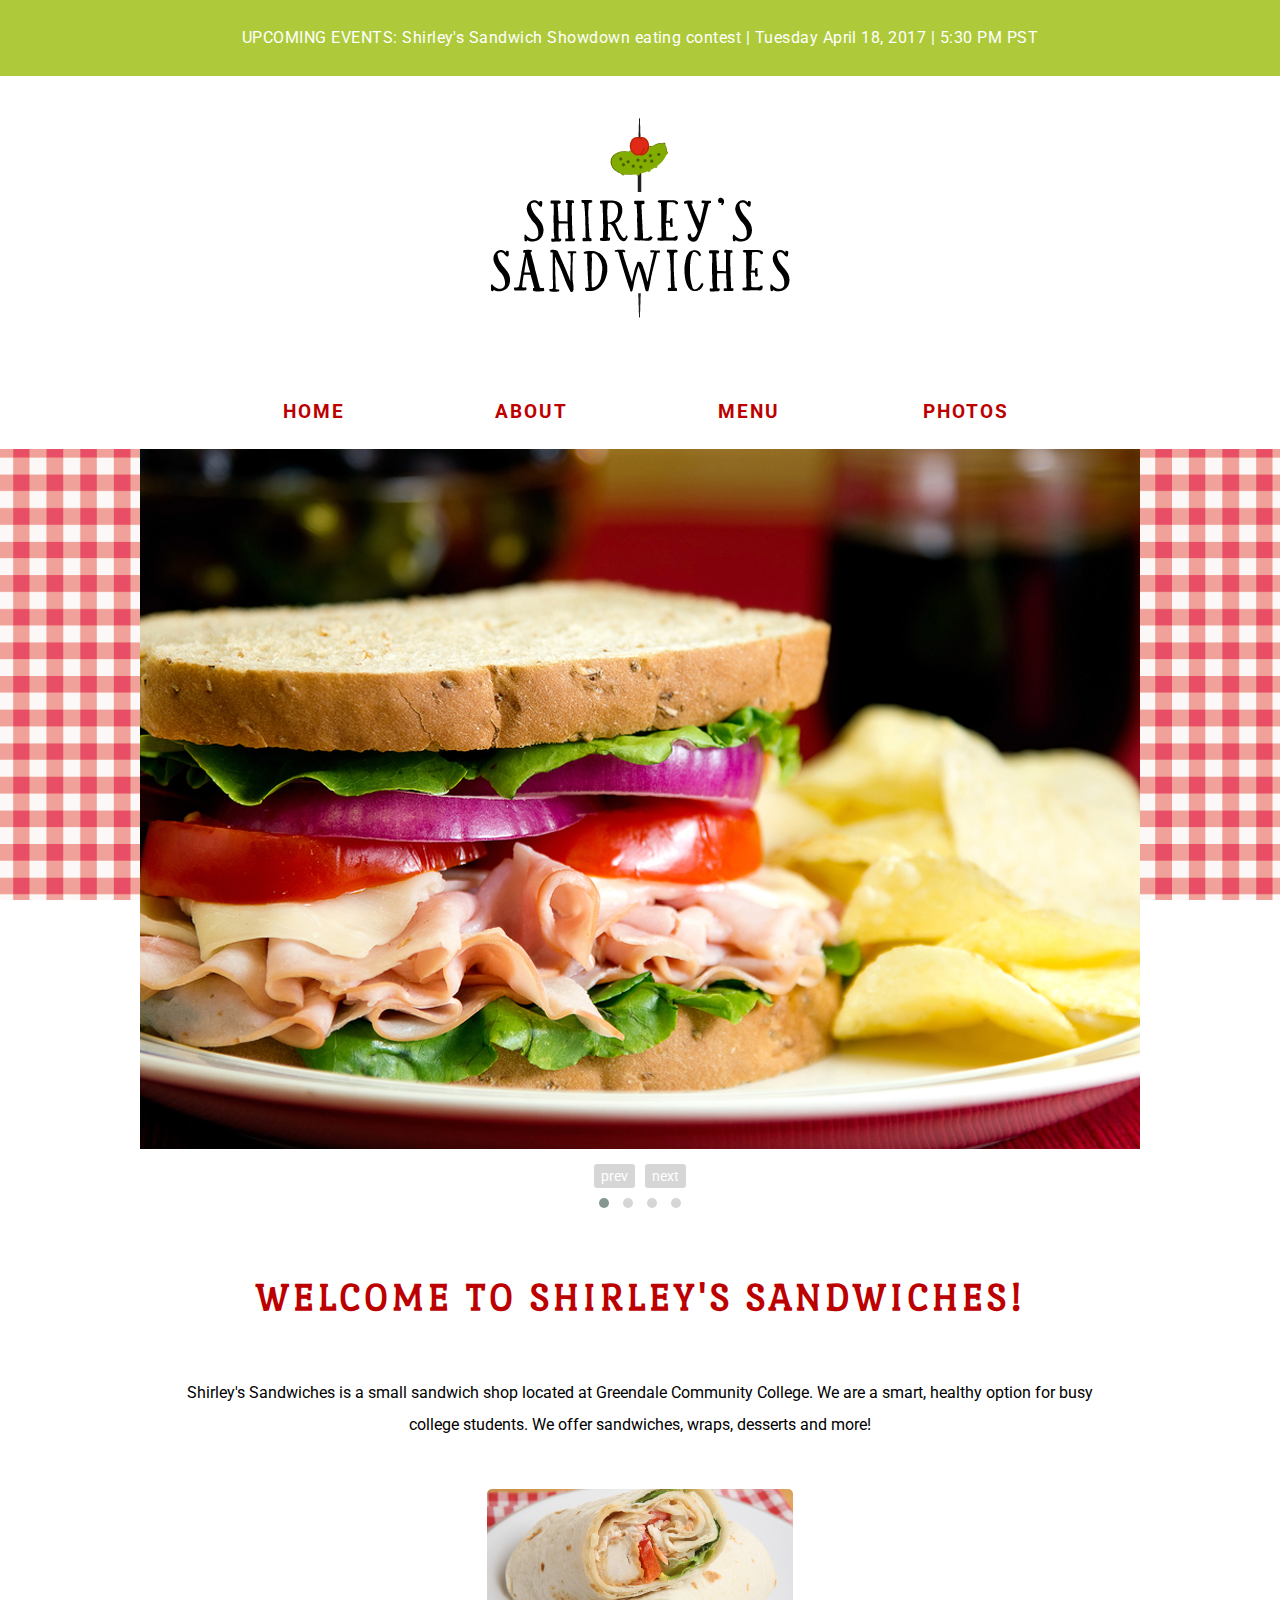
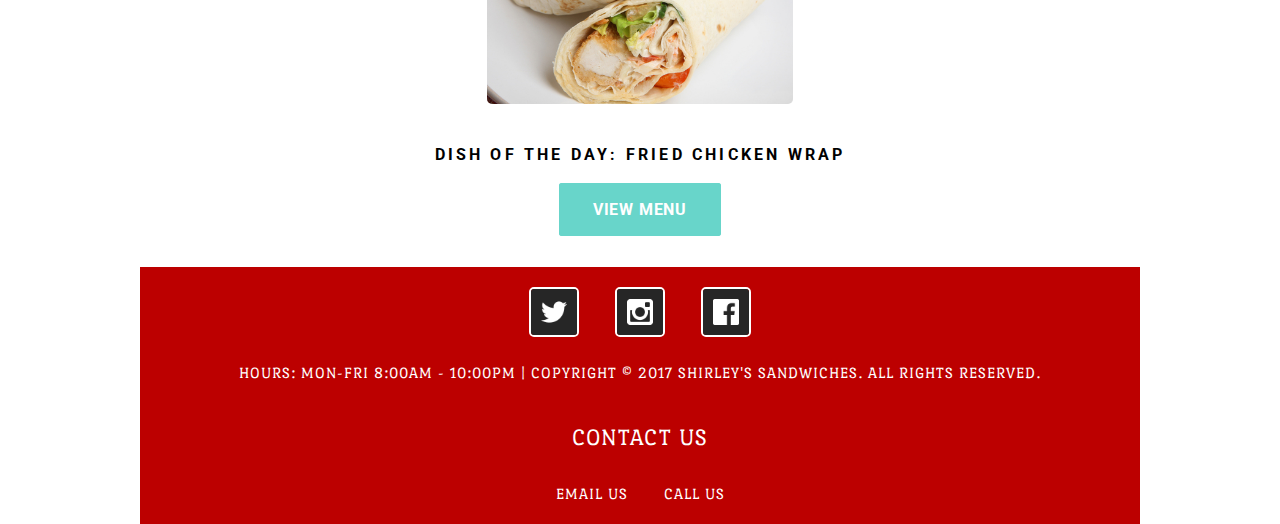
<file: index.html>
<!doctype html>
<html lang="en">
<head>
	<meta charset="utf-8">
	<title>Shirley's Sandwiches</title>
	<meta name="Shirley's Sandwiches" content="">
	<meta name="viewport" content="width=device-width, initial-scale=1">
	<link rel="stylesheet" href="css/vendor/normalize.min.css">
	<link rel="stylesheet" href="css/owl.carousel.min.css" />
	<link rel="stylesheet" href="css/owl.theme.default.min.css" />
	<link rel="stylesheet" href="css/main.css">
	<link href="https://fonts.googleapis.com/css?family=Port+Lligat+Slab|Roboto" rel="stylesheet">
	<link rel="icon" href="img/favicon.png" type="image/png" />
</head>
<body>

	<!-- Upcoming Events Announcement Bar -->

	<div id="events">
		<p>UPCOMING EVENTS: Shirley's Sandwich Showdown eating contest | Tuesday April 18, 2017 | 5:30 PM PST</p>
	</div>
	<header>
		<div id="logo">

			<!-- Logo -->

			<h1 class="visuallyhidden">Shirely's Sandwiches</h1>
			<a href="index.html"><img src="img/logo.png" alt="logo" title="Shirley's Sandwiches" /></a>
		</div>

		<!-- Navigation -->

		<nav id="nav">
			<h2 class="visuallyhidden">Navigation</h2>
			<ul>
				<li><a href="index.html">HOME</a></li>
				<li><a href="about.html">ABOUT</a></li>
				<li><a href="menu.html">MENU</a></li>
				<li><a href="photos.html">PHOTOS</a></li>
			</ul>
		</nav>
	</header>

	<!-- Main Content -->

	<div class="container">
		<main id="content">
			<h2 class="visuallyhidden">Content</h2>
			<div class="owl-carousel owl-theme">
				<div>
					<img src="img/banner.jpg" alt="banner" title="Shirley's Sandwiches" class="item" />
				</div>
				<div>
					<img src="img/banner2.jpg" alt="banner" title="Shirley's Sandwiches" class="item" />
				</div>
				<div>
					<img src="img/shirleyssandwiches.jpg" alt="banner" title="Shirley's Sandwiches" class="item" />
				</div>
				<div>
					<img src="img/shirleys.jpg" alt="banner" title="Shirley's Sandwiches" class="item" />
				</div>
			</div>
			<article>
				<h3 class="visuallyhidden">Article</h3>
				<h1>WELCOME TO SHIRLEY'S SANDWICHES!</h1>
				<p>Shirley's Sandwiches is a small sandwich shop located at Greendale Community College. We are a smart, healthy option for busy college students. We offer sandwiches, wraps, desserts and more!</p>
				<figure>
					<h3 class="visuallyhidden">Figure Image</h3>
					<img src="img/wrap.jpg" alt="Dish of the Day" title="Dish of the Day" />
					<figcaption>DISH OF THE DAY: FRIED CHICKEN WRAP</figcaption>
				</figure>
			</article>
			<div id="button">
			<a class="button" href="menu.html">VIEW MENU</a>
			</div>
		</main>

		<!-- Footer -->

		<footer id="footer">
			<h2 class="visuallyhidden">Footer</h2>
			<a href="https://twitter.com" target="_blank"><img src="img/twitter.png" alt="Twitter" title="Twitter"/></a>
			<a href="https://www.instagram.com" target="_blank"><img src="img/instagram.png" alt="Instagram" title="Instagram" /></a>
			<a href="https://www.facebook.com" target="_blank"><img src="img/facebook.png" alt="Facebook" title="Facebook" /></a>
			<p>HOURS: MON-FRI 8:00AM - 10:00PM  |  Copyright &copy; 2017 Shirley's Sandwiches. All rights reserved.</p>
			<p id="contact">CONTACT US</p>
			<a href="mailto:hello@shirleyssandwiches.com" target="_blank">EMAIL US</a>
			<a href="tel:+1-800-123-4567">CALL US</a>
	</footer>
	</div>

	<script src="js/jquery-2.1.4.min.js"></script>
	<script src="js/jquery.backstretch.js"></script>
	<script src="js/owl.carousel.min.js"></script>
	<script src="js/main.js"></script>
</body>
</html>
</file>
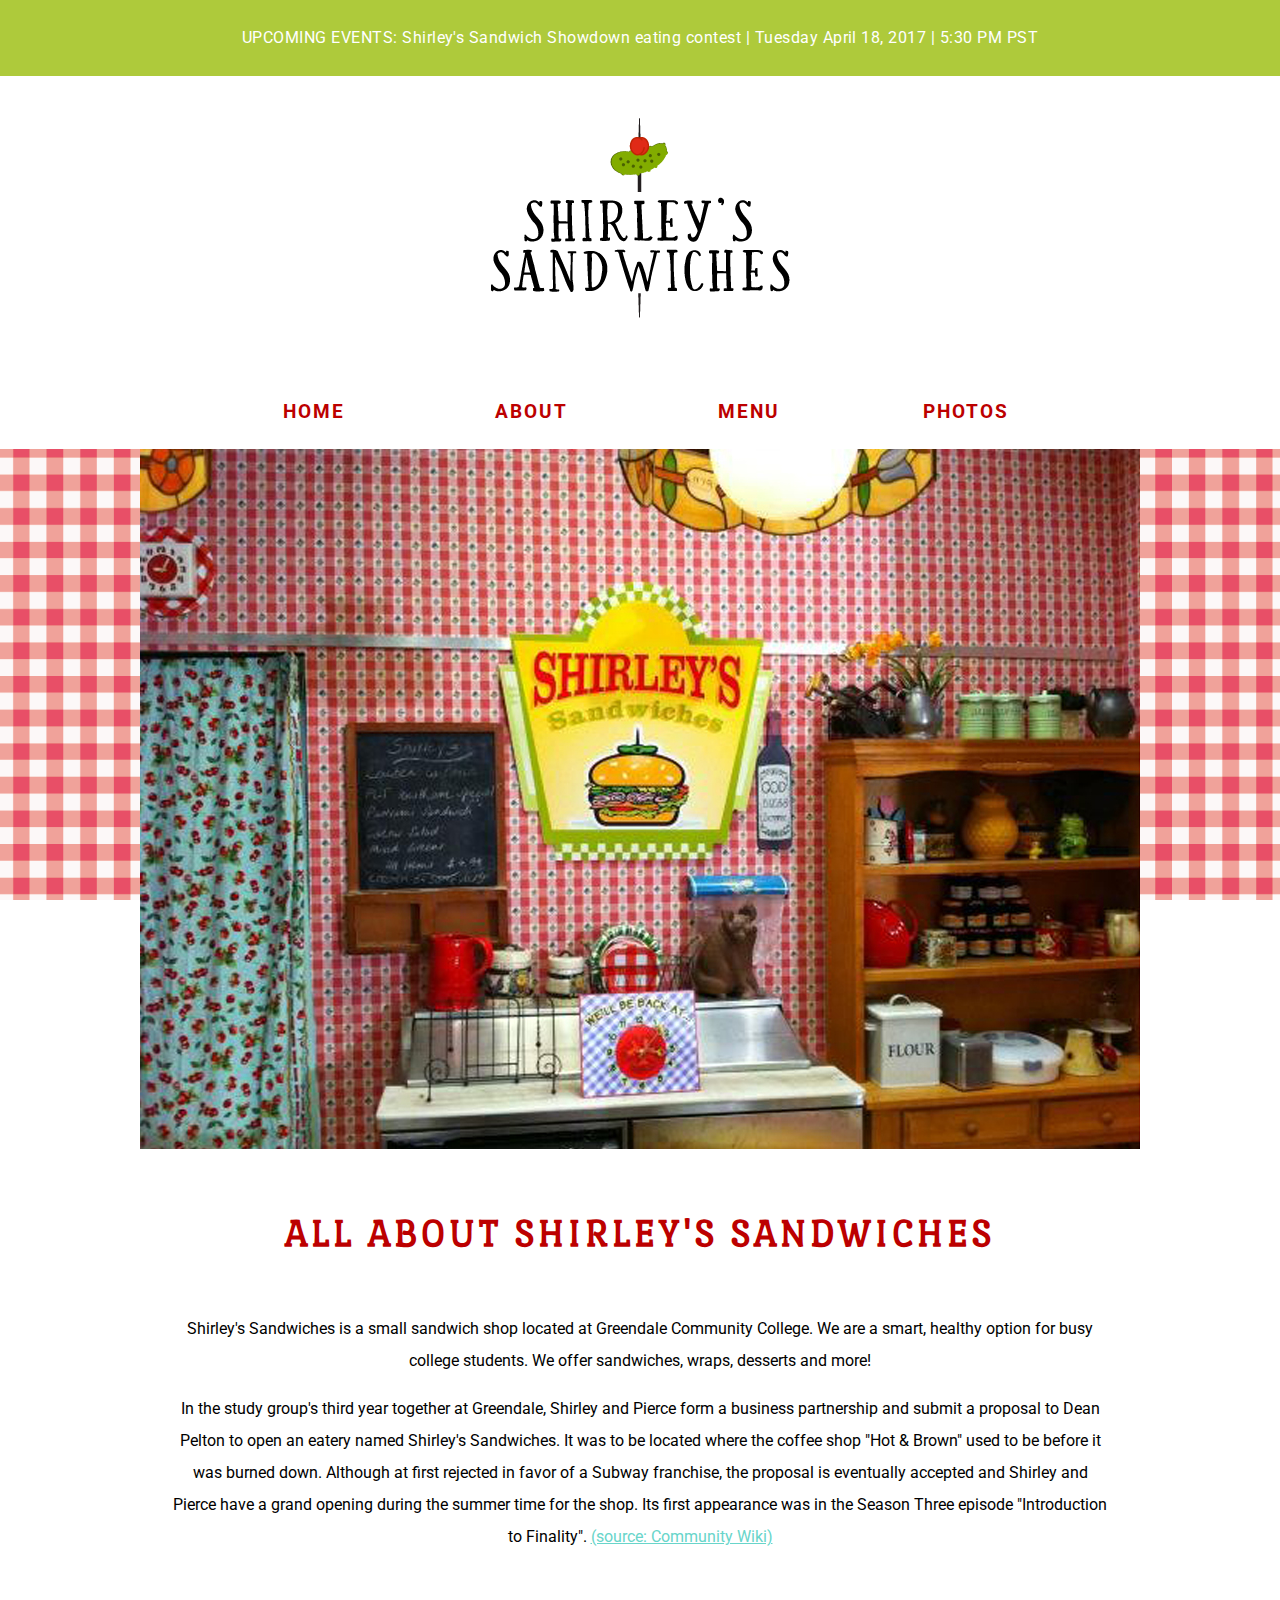
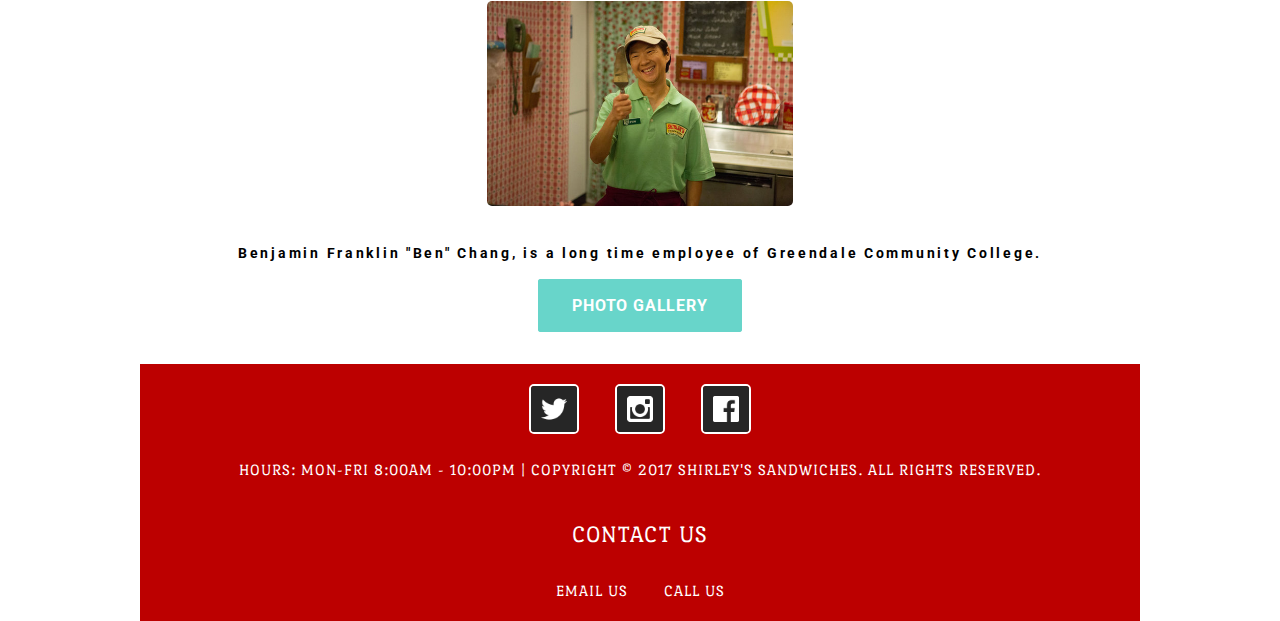
<file: about.html>
<!doctype html>
<html lang="en">
<head>
	<meta charset="utf-8">
	<title>Shirley's Sandwiches</title>
	<meta name="Shirley's Sandwiches" content="">
	<meta name="viewport" content="width=device-width, initial-scale=1">
	<link rel="stylesheet" href="css/vendor/normalize.min.css">
	<link rel="stylesheet" href="css/owl.carousel.min.css" />
	<link rel="stylesheet" href="css/main.css">
	<link href="https://fonts.googleapis.com/css?family=Port+Lligat+Slab|Roboto" rel="stylesheet">
	<link rel="icon" href="img/favicon.png" type="image/png" />
</head>
<body>

	<!-- Upcoming Events Announcement Bar -->

  <div id="events">
		<h2 class="visuallyhidden">Events Banner</h2>
		<p>UPCOMING EVENTS: Shirley's Sandwich Showdown eating contest | Tuesday April 18, 2017 | 5:30 PM PST</p>
	</div>
	<header>

		<!-- Logo -->

		<div id="logo">
			<h1 class="visuallyhidden">Shirely's Sandwiches</h1>
			<a href="index.html"><img src="img/logo.png" alt="logo" title="Shirley's Sandwiches" /></a>
		</div>

		<!-- Navigation -->

		<nav id="nav">
			<h2 class="visuallyhidden">Navigation</h2>
			<ul>
				<li><a href="index.html">HOME</a></li>
				<li><a href="about.html">ABOUT</a></li>
				<li><a href="menu.html">MENU</a></li>
				<li><a href="photos.html">PHOTOS</a></li>
			</ul>
		</nav>
	</header>

	<!-- Main Content -->

	<div class="container">
		<main id="content">
			<h2 class="visuallyhidden">Content</h2>
			<div id="banner">
				<img src="img/shirleyssandwiches.jpg" alt="banner" title="Shirley's Sandwiches" />
			</div>
			<article>
				<h3 class="visuallyhidden">Article</h3>
				<h1>ALL ABOUT SHIRLEY'S SANDWICHES</h1>
				<p>Shirley's Sandwiches is a small sandwich shop located at Greendale Community College. We are a smart, healthy option for busy college students. We offer sandwiches, wraps, desserts and more!</p>
				<p>In the study group's third year together at Greendale, Shirley and Pierce form a business partnership and submit a proposal to Dean Pelton to open an eatery named Shirley's Sandwiches. It was to be located where the coffee shop "Hot &amp; Brown" used to be before it was burned down. Although at first rejected in favor of a Subway franchise, the proposal is eventually accepted and Shirley and Pierce have a grand opening during the summer time for the shop. Its first appearance was in the Season Three episode "Introduction to Finality". <a href="http://community-sitcom.wikia.com/wiki/Shirley%27s_Sandwiches" target="_blank">(source: Community Wiki)</a></p>
				<figure id="chang">
					<h3 class="visuallyhidden">Figure Image</h3>
					<img src="img/chang.jpg" alt="Shirley's Sandwiches" title="Shirley's Sandwiches" />
					<figcaption class="caption">Benjamin Franklin "Ben" Chang, is a long time employee of Greendale Community College.</figcaption>
				</figure>
			</article>
			<div id="button">
			<a class="button" href="photos.html">PHOTO GALLERY</a>
			</div>
		</main>

		<!-- Footer -->

		<footer id="footer">
			<h2 class="visuallyhidden">Footer</h2>
			<a href="https://twitter.com" target="_blank"><img src="img/twitter.png" alt="Twitter" title="Twitter"/></a>
			<a href="https://www.instagram.com" target="_blank"><img src="img/instagram.png" alt="Instagram" title="Instagram" /></a>
			<a href="https://www.facebook.com" target="_blank"><img src="img/facebook.png" alt="Facebook" title="Facebook" /></a>
			<p>HOURS: MON-FRI 8:00AM - 10:00PM  |  Copyright &copy; 2017 Shirley's Sandwiches. All rights reserved.</p>
			<p id="contact">CONTACT US</p>
			<a href="mailto:hello@shirleyssandwiches.com" target="_blank">EMAIL US</a>
			<a href="tel:+1-800-123-4567">CALL US</a>
	</footer>
	</div>

	<script src="js/jquery-2.1.4.min.js"></script>
	<script src="js/jquery.backstretch.js"></script>
	<script src="js/owl.carousel.min.js"></script>
	<script src="js/main.js"></script>
</body>
</html>
</file>
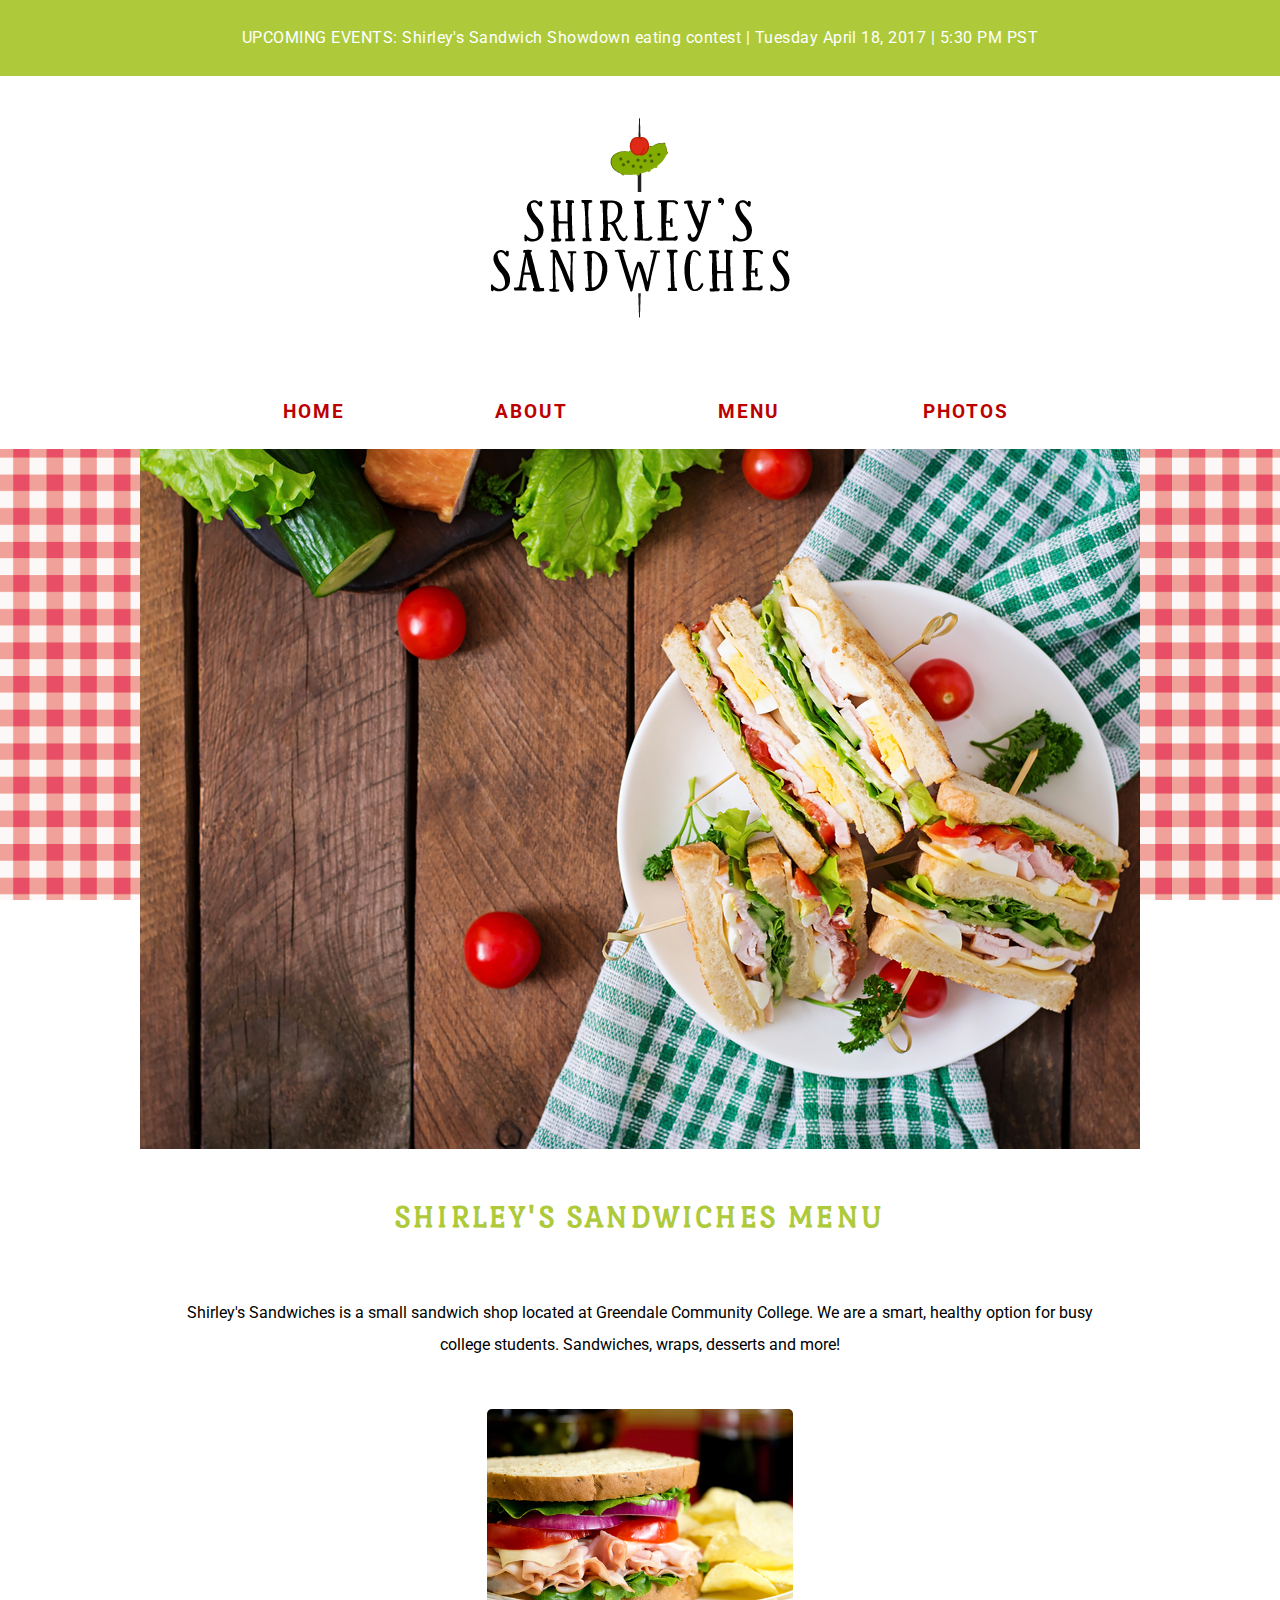
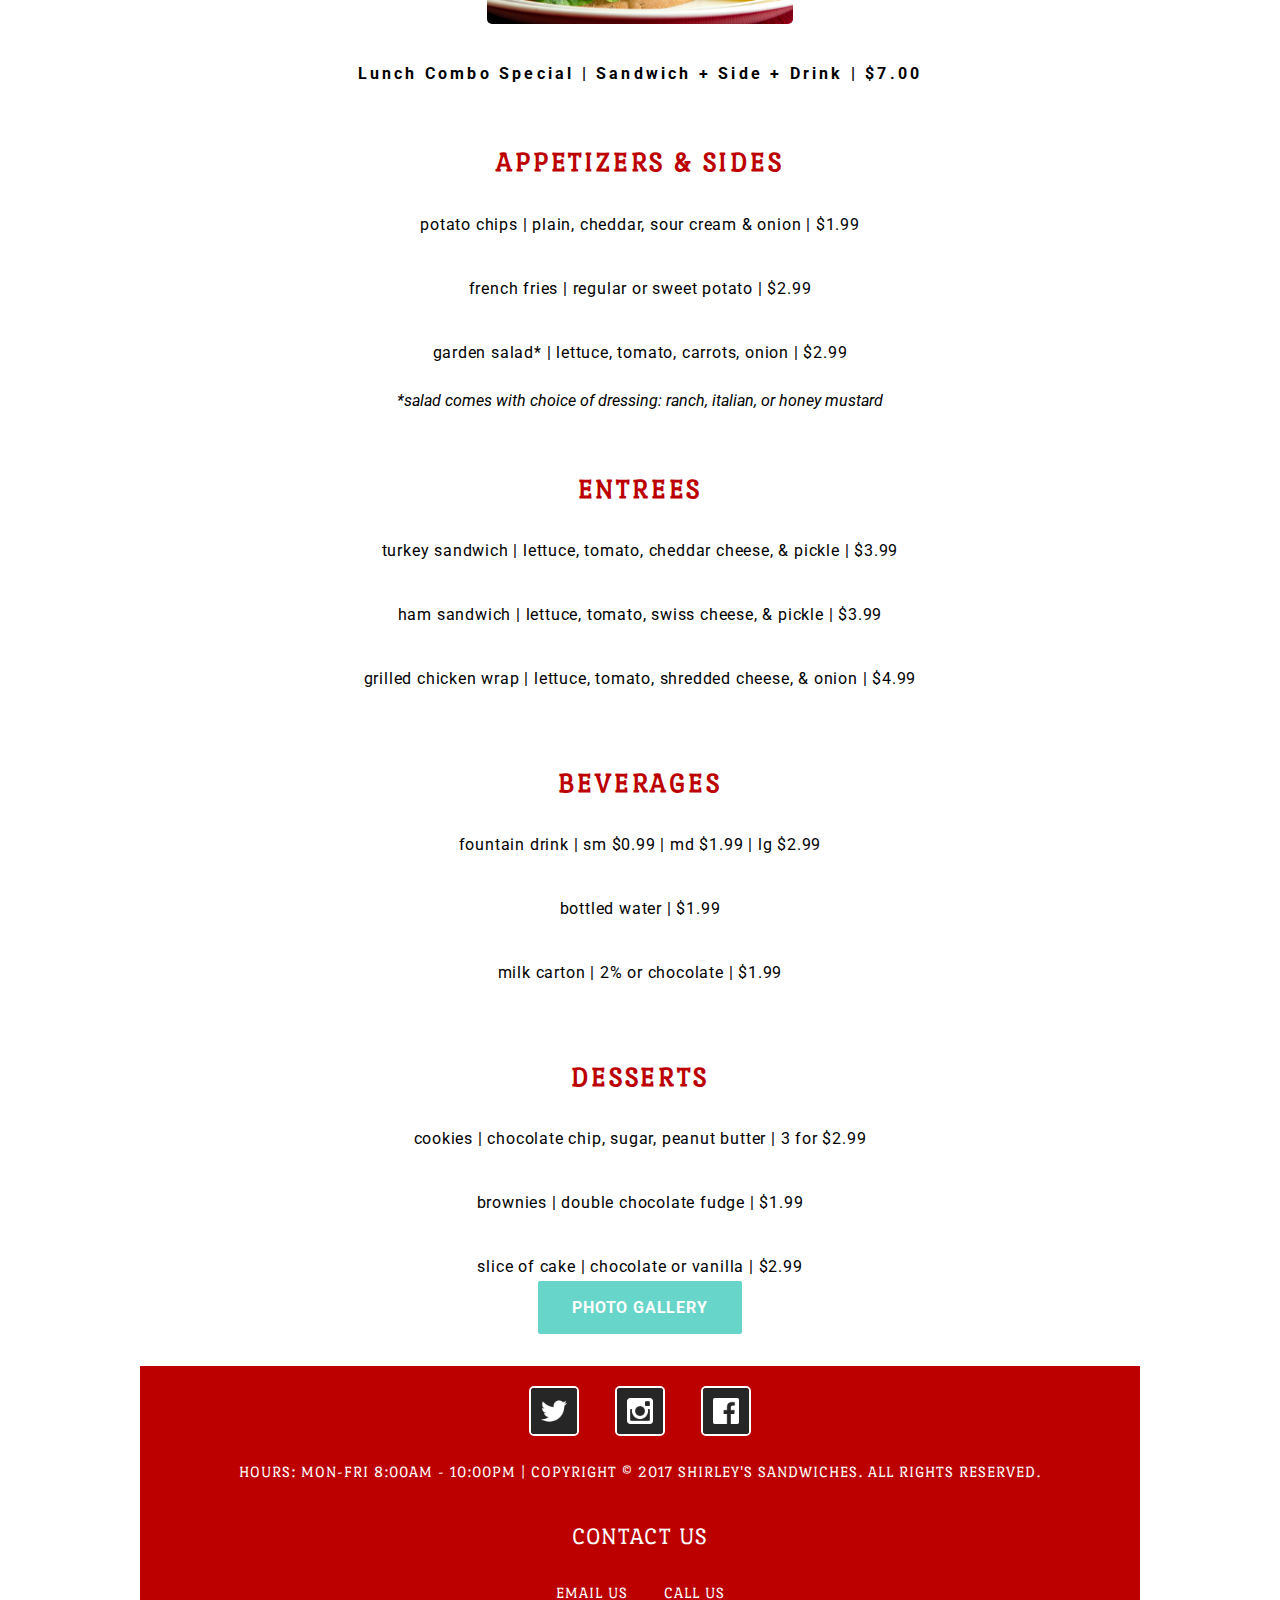
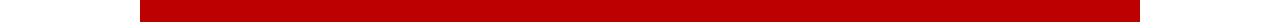
<file: menu.html>
<!doctype html>
<html lang="en">
<head>
	<meta charset="utf-8">
	<title>Shirley's Sandwiches</title>
	<meta name="Shirley's Sandwiches" content="">
	<meta name="viewport" content="width=device-width, initial-scale=1">
	<link rel="stylesheet" href="css/vendor/normalize.min.css">
	<link rel="stylesheet" href="css/owl.carousel.min.css" />
	<link rel="stylesheet" href="css/main.css">
	<link href="https://fonts.googleapis.com/css?family=Port+Lligat+Slab|Roboto" rel="stylesheet">
	<link rel="icon" href="img/favicon.png" type="image/png" />
</head>
<body>

	<!-- Upcoming Events Announcement Bar -->

	<div id="events">
		<p>UPCOMING EVENTS: Shirley's Sandwich Showdown eating contest | Tuesday April 18, 2017 | 5:30 PM PST</p>
	</div>
	<header>

		<!-- Logo -->

		<div id="logo">
			<h1 class="visuallyhidden">Shirely's Sandwiches</h1>
			<a href="index.html"><img src="img/logo.png" alt="logo" title="Shirley's Sandwiches" /></a>
		</div>

		<!-- Navigation -->

		<nav id="nav">
			<h2 class="visuallyhidden">Navigation</h2>
			<ul>
				<li><a href="index.html">HOME</a></li>
				<li><a href="about.html">ABOUT</a></li>
				<li><a href="menu.html">MENU</a></li>
				<li><a href="photos.html">PHOTOS</a></li>
			</ul>
		</nav>
	</header>

	<!-- Main Content -->

	<div class="container">
		<main id="content">
			<h2 class="visuallyhidden">Content</h2>
			<div id="banner">
				<img src="img/banner2.jpg" alt="banner" title="Shirley's Sandwiches" />
			</div>
			<article class="menu">
				<h3 class="visuallyhidden">Article</h3>
				<h1>SHIRLEY'S SANDWICHES MENU</h1>
				<p>Shirley's Sandwiches is a small sandwich shop located at Greendale Community College. We are a smart, healthy option for busy college students. Sandwiches, wraps, desserts and more!</p>
				<figure>
					<h3 class="visuallyhidden">Figure Image</h3>
					<img src="img/combo.jpg" alt="combo" title="Lunch Combo Special" />
					<figcaption>Lunch Combo Special | Sandwich + Side + Drink | $7.00</figcaption>
				</figure>
				<section>
					<h3 class="visuallyhidden">Appetizer Section</h3>
					<h2>APPETIZERS &amp; SIDES</h2>
					<ul>
						<li>potato chips | plain, cheddar, sour cream &amp; onion | $1.99</li>
						<li>french fries | regular or sweet potato | $2.99</li>
						<li>garden salad* | lettuce, tomato, carrots, onion | $2.99</li>
					</ul>
					<p id="note">*salad comes with choice of dressing: ranch, italian, or honey mustard</p>
					</section>
					<section>
					<h2>ENTREES</h2>
					<h3 class="visuallyhidden">Entrees Section</h3>
					<ul>
						<li>turkey sandwich | lettuce, tomato, cheddar cheese, &amp; pickle | $3.99</li>
						<li>ham sandwich | lettuce, tomato, swiss cheese, &amp; pickle | $3.99</li>
						<li>grilled chicken wrap | lettuce, tomato, shredded cheese, &amp; onion | $4.99</li>
					</ul>
					</section>
					<section>
					<h2>BEVERAGES</h2>
					<h3 class="visuallyhidden">Beverages Section</h3>
					<ul>
						<li>fountain drink | sm $0.99 | md $1.99 | lg $2.99</li>
						<li>bottled water | $1.99</li>
						<li>milk carton | 2% or chocolate | $1.99</li>
					</ul>
					</section>
					<section>
					<h2>DESSERTS</h2>
					<h3 class="visuallyhidden">Desserts Section</h3>
					<ul>
						<li>cookies | chocolate chip, sugar, peanut butter | 3 for $2.99</li>
						<li>brownies | double chocolate fudge | $1.99</li>
						<li>slice of cake | chocolate or vanilla | $2.99</li>
					</ul>
					</section>
			</article>
			<div id="button">
			<a class="button" href="photos.html">PHOTO GALLERY</a>
			</div>
		</main>

		<!-- Footer -->

		<footer id="footer">
			<h2 class="visuallyhidden">Footer</h2>
			<a href="https://twitter.com" target="_blank"><img src="img/twitter.png" alt="Twitter" title="Twitter"/></a>
			<a href="https://www.instagram.com" target="_blank"><img src="img/instagram.png" alt="Instagram" title="Instagram" /></a>
			<a href="https://www.facebook.com" target="_blank"><img src="img/facebook.png" alt="Facebook" title="Facebook" /></a>
			<p>HOURS: MON-FRI 8:00AM - 10:00PM  |  Copyright &copy; 2017 Shirley's Sandwiches. All rights reserved.</p>
			<p id="contact">CONTACT US</p>
			<a href="mailto:hello@shirleyssandwiches.com" target="_blank">EMAIL US</a>
			<a href="tel:+1-800-123-4567">CALL US</a>
	</footer>
	</div>

	<script src="js/jquery-2.1.4.min.js"></script>
	<script src="js/jquery.backstretch.js"></script>
	<script src="js/owl.carousel.min.js"></script>
	<script src="js/main.js"></script>
</body>
</html>
</file>
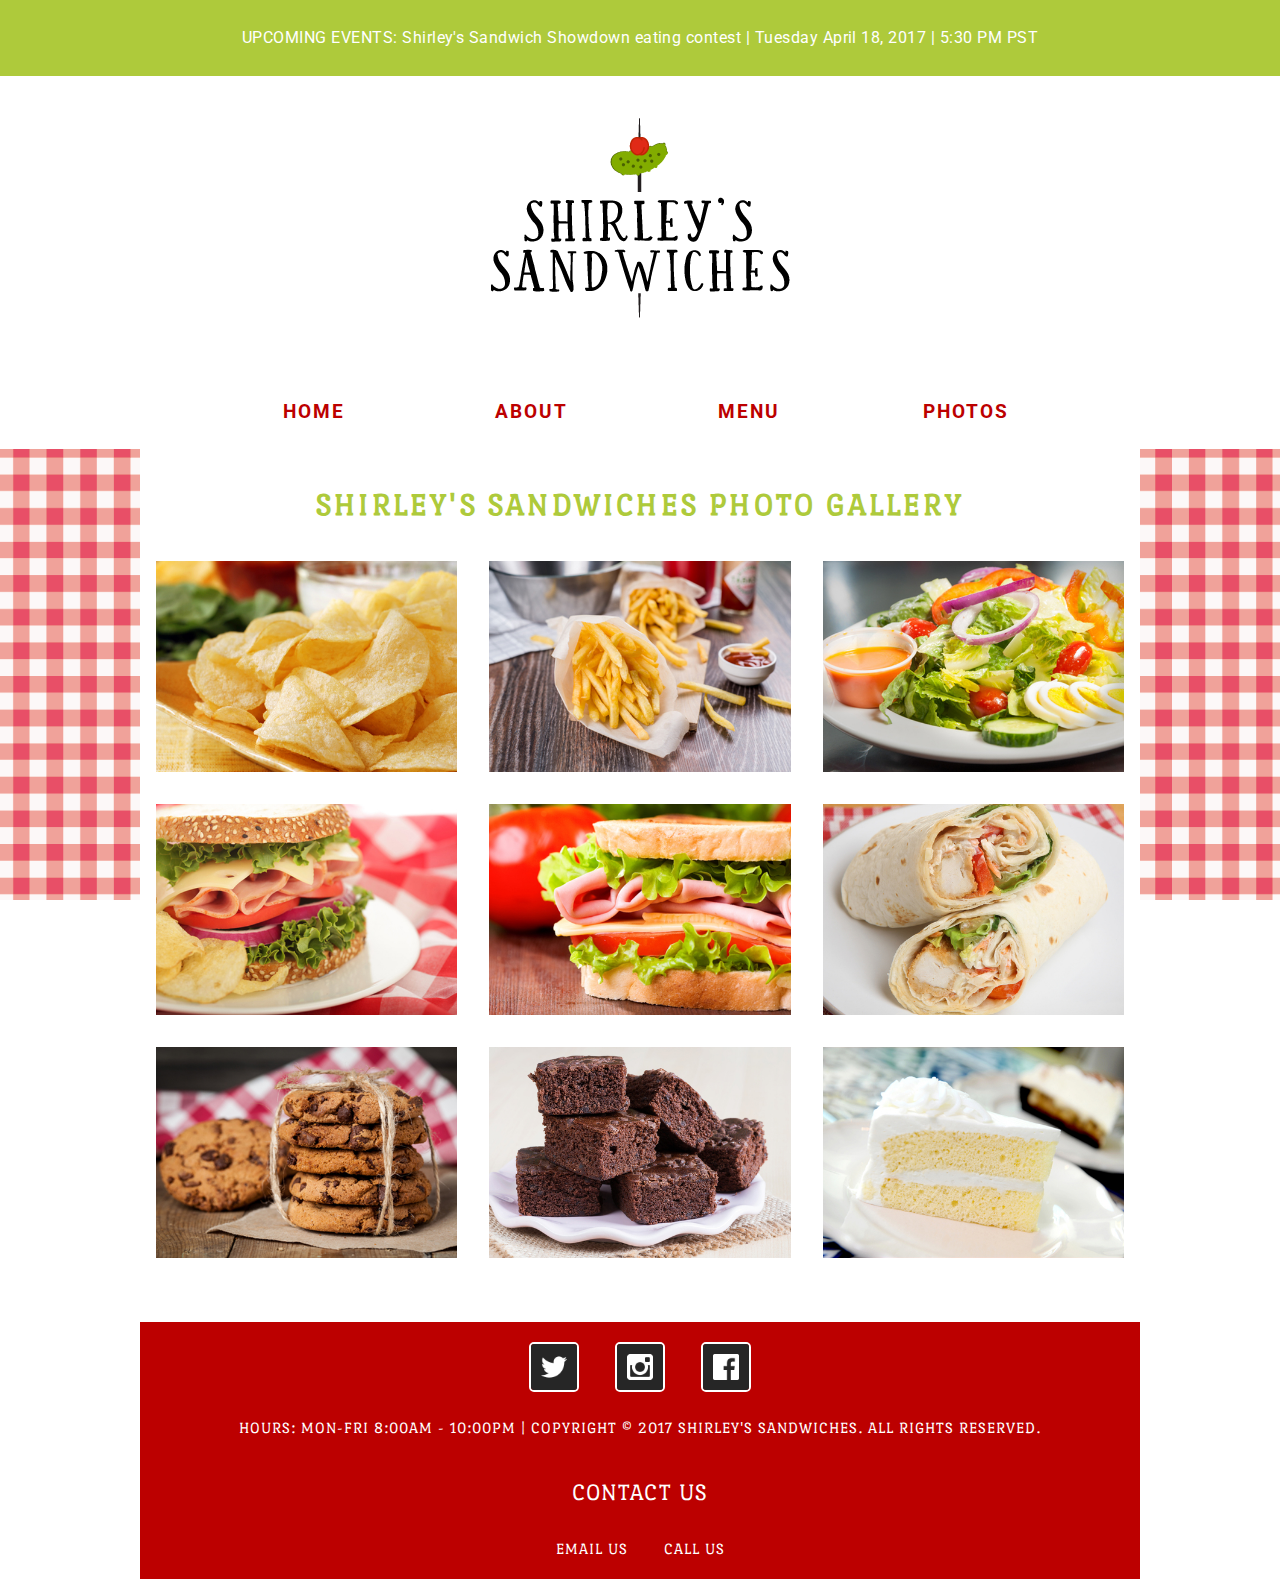
<file: photos.html>
<!doctype html>
<html lang="en">
<head>
	<meta charset="utf-8">
	<title>Shirley's Sandwiches</title>
	<meta name="Shirley's Sandwiches" content="">
	<meta name="viewport" content="width=device-width, initial-scale=1">
	<link rel="stylesheet" href="css/vendor/normalize.min.css">
	<link rel="stylesheet" href="css/owl.carousel.min.css" />
	<link rel="stylesheet" href="css/main.css">
	<link href="https://fonts.googleapis.com/css?family=Port+Lligat+Slab|Roboto" rel="stylesheet">
	<link rel="icon" href="img/favicon.png" type="image/png" />
</head>
<body>

	<!-- Upcoming Events Announcement Bar -->

	<div id="events">
		<p>UPCOMING EVENTS: Shirley's Sandwich Showdown eating contest | Tuesday April 18, 2017 | 5:30 PM PST</p>
	</div>
	<header>

		<!-- Logo -->

		<div id="logo">
			<h1 class="visuallyhidden">Shirely's Sandwiches</h1>
			<a href="index.html"><img src="img/logo.png" alt="logo" title="Shirley's Sandwiches" /></a>
		</div>

		<!-- Navigation -->

		<nav id="nav">
			<h2 class="visuallyhidden">Navigation</h2>
			<ul>
				<li><a href="index.html">HOME</a></li>
				<li><a href="about.html">ABOUT</a></li>
				<li><a href="menu.html">MENU</a></li>
				<li><a href="photos.html">PHOTOS</a></li>
			</ul>
		</nav>

		<!-- Main Content -->

	</header>
	<div class="container">
		<main id="content">
			<h2 class="visuallyhidden">Content</h2>
			<div class="grid">
				<h3 class="visuallyhidden">Photo Grid</h3>
				<h2>SHIRLEY'S SANDWICHES PHOTO GALLERY</h2>
				<div class="cell" id="chips">
					<img src="img/chips.jpg" alt="chips" title="potato chips" class="responsive-image">
				</div>
				<div class="cell" id="fries">
					<img src="img/fries.jpg" alt="fries" title="french fries" class="responsive-image">
				</div>
				<div class="cell" id="salad">
					<img src="img/salad.jpg" alt="salad" title="garden salad" class="responsive-image">
				</div>
				<div class="cell" id="turkey">
					<img src="img/turkey.jpg" alt="turkey" title="turkey sandwich" class="responsive-image">
				</div>
				<div class="cell" id="ham">
					<img src="img/ham.jpg" alt="ham" title="ham sandwich" class="responsive-image">
				</div>
				<div class="cell" id="wrap">
					<img src="img/wrap.jpg" alt="wrap" title="grilled chicken wrap" class="responsive-image">
				</div>
				<div class="cell" id="cookies">
					<img src="img/cookies.jpg" alt="cookies" title="cookies" class="responsive-image">
				</div>
				<div class="cell" id="brownies">
					<img src="img/brownies.jpg" alt="brownies" title="brownies" class="responsive-image">
				</div>
				<div class="cell" id="cake">
					<img src="img/cake.jpg" alt="cake" title="slice of cake" class="responsive-image">
				</div>
			</div>
		</main>

		<!-- Footer -->

		<footer id="footer">
			<h2 class="visuallyhidden">Footer</h2>
			<a href="https://twitter.com" target="_blank"><img src="img/twitter.png" alt="Twitter" title="Twitter"/></a>
			<a href="https://www.instagram.com" target="_blank"><img src="img/instagram.png" alt="Instagram" title="Instagram" /></a>
			<a href="https://www.facebook.com" target="_blank"><img src="img/facebook.png" alt="Facebook" title="Facebook" /></a>
			<p>HOURS: MON-FRI 8:00AM - 10:00PM  |  Copyright &copy; 2017 Shirley's Sandwiches. All rights reserved.</p>
			<p id="contact">CONTACT US</p>
			<a href="mailto:hello@shirleyssandwiches.com" target="_blank">EMAIL US</a>
			<a href="tel:+1-800-123-4567">CALL US</a>
	</footer>
	</div>

	<script src="js/jquery-2.1.4.min.js"></script>
	<script src="js/jquery.backstretch.js"></script>
	<script src="js/owl.carousel.min.js"></script>
	<script src="js/main.js"></script>
</body>
</html>
</file>
<file: css/main.css>
html {
	box-sizing: border-box;
}

*,
*:before,
*:after {
	box-sizing: inherit;
}

#events {
	background-color: #aeca3b;
	color: #ffffff;
	display: block;
	position: fixed;
	top: 0;
	width: 100%;
	padding: 10px 0;
	margin: 0 auto;
	text-align: center;
	letter-spacing: 0.03em;
	z-index: 2;
}

@media all and (min-width: 300px) {
	#events {
		background-color: #aeca3b;
		color: #ffffff;
		display: block;
		position: fixed;
		top: 0;
		width: 100%;
		padding: 10px 0;
		margin: 0 auto;
		text-align: center;
		letter-spacing: 0.03em;
		line-height: 1.5em;
	}
}

@media all and (min-width: 500px) {
	#events {
		background-color: #aeca3b;
		color: #ffffff;
		display: block;
		position: fixed;
		top: 0;
		width: 100%;
		padding: 10px 0;
		margin: 0 auto;
		text-align: center;
		letter-spacing: 0.03em;
	}
}

@media all and (min-width: 750px) {
	#events {
		background-color: #aeca3b;
		color: #ffffff;
		display: block;
		position: fixed;
		top: 0;
		width: 100%;
		padding: 10px 0;
		margin: 0 auto;
		text-align: center;
		letter-spacing: 0.03em;
	}
}

.container {
	max-width: 1000px;
	background-color: #ffffff;
	margin: 0 auto;
}

.visuallyhidden {
	border: 0;
	clip: rect(0 0 0 0);
	height: 1px;
	margin: -1px;
	overflow: hidden;
	padding: 0;
	position: absolute;
	width: 1px;
	white-space: nowrap; /* 1 */
}

body {
	margin: 0;
	padding: 0;
	color: black;
	font-family: 'Roboto', sans-serif;
}

/* HOME PAGE */
h1,
h2,
h3 {
	margin: 0;
	padding: 0;
	text-transform: uppercase;
	font-weight: bold;
}

h1 {
	font-family: 'Port Lligat Slab', serif;
	color: #bc0000;
	font-size: 2em;
}

h2 {
	font-size: 2.8em;
}

h3 {
	font-size: 1.6em;
}

a {
	color: #68d5ca;
}

header {
	background-color: white;
	margin-top: 3em;
}

@media all and (min-width: 300px) {
	header {
		background-color: white;
		margin-top: 6em;
	}
}

@media all and (min-width: 500px) {
	header {
		background-color: white;
		margin-top: 5em;
	}
}

@media all and (min-width: 750px) {
	header {
		background-color: white;
		margin-top: 3em;
	}
}

#logo {
	text-align: center;
	padding: 60px 0 60px 0;
}

#header {
	height: auto;
	margin: auto;
}

nav ul {
	margin: 0 auto;
	padding: 0;
	text-align: center;
	padding-bottom: 0.5em;
	list-style: none;
}

nav a {
	display: inline-block;
	line-height: 3em;
	text-decoration: none;
	text-align: center;
	text-transform: uppercase;
	font-family: 'Roboto', sans-serif;
	font-weight: bold;
	font-size: 1.2em;
	letter-spacing: 0.1em;
	color: #bc0000;
	border: none;
}

#nav a:hover {
	display: inline-block;
	line-height: 3em;
	text-decoration: none;
	text-align: center;
	text-transform: uppercase;
	font-family: 'Roboto', sans-serif;
	font-weight: bold;
	font-size: 1.2em;
	letter-spacing: 0.1em;
	border: none;
	color: #ffd800;
}

@media all and (min-width: 300px) {
	nav li {
		width: 100%;
		display: inline-block;
		text-align: center;
		font-size: 1em;
	}
}

@media all and (min-width: 500px) {
	nav li {
		width: calc(100% / 3);
		text-align: center;
	}
}

@media all and (min-width: 750px) {
	nav li {
		width: calc(100% / 6);
		text-align: center;
	}
}

#banner {
	margin: 0 auto;
}

#banner img {
	width: 100%;
	height: auto;
	background: url(../img/banner.jpg) no-repeat left bottom;
}

main {
	padding: 0 0 3em 0;
	margin: auto;
	text-align: center;
}

main h1 {
	text-align: center;
	font-size: 2.5em;
	letter-spacing: 0.1em;
	margin-top: 1em;
	margin-bottom: 1em;
}

main p {
	text-align: center;
	font-size: 1.2em;
	line-height: 2em;
}

figure {
	margin-top: 3em;
}

figure img {
	height: auto;
	width: calc(100% / 3);
	border-radius: 5px;
}

figcaption {
	font-family: 'Roboto', sans-serif;
	font-weight: bold;
	letter-spacing: 0.15em;
	font-size: 1em;
	text-align: center;
	margin-top: 30px;
	margin-bottom: 30px;
}

@media all and (min-width: 300px) {
	figure img {
		margin: 0 auto;
		height: auto;
		width: calc(100% / 1.5);
	}

	figcaption {
		font-family: 'Roboto', sans-serif;
		font-weight: bold;
		letter-spacing: 0.2em;
		font-size: 1em;
		line-height: 2em;
		text-align: center;
		margin-top: 30px;
		margin-bottom: 30px;
	}
}

@media all and (min-width: 500px) {
	figure img {
		margin: 0 auto;
		height: auto;
		width: calc(100% / 2);
	}

	figcaption {
		font-family: 'Roboto', sans-serif;
		font-weight: bold;
		letter-spacing: 0.2em;
		font-size: 1em;
		text-align: center;
		margin-top: 30px;
		margin-bottom: 30px;
	}
}

@media all and (min-width: 750px) {
	figure img {
		margin: 0 auto;
		height: auto;
		width: calc(100% / 3);
	}

	figcaption {
		font-family: 'Roboto', sans-serif;
		font-weight: bold;
		letter-spacing: 0.2em;
		font-size: 1em;
		text-align: center;
		margin-top: 30px;
		margin-bottom: 30px;
	}
}

article {
	text-align: center;
}

.button {
	background-color: #68d5ca;
	border: #68d5ca solid 2px;
	border-radius: 3px;
	color: white;
	padding: 15px 32px;
	text-align: center;
	text-decoration: none;
	font-size: 16px;
	font-family: 'Roboto', sans-serif;
	font-weight: bold;
	letter-spacing: 0.05em;
}

.button:hover {
	background-color: #ffffff;
	border: #68d5ca solid 2px;
	border-radius: 3px;
	color: #68d5ca;
	padding: 15px 32px;
	text-align: center;
	text-decoration: none;
	font-size: 16px;
	font-family: 'Roboto', sans-serif;
	font-weight: bold;
	letter-spacing: 0.05em;
}

@media all and (min-width: 300px) {
	main h1 {
		text-align: center;
		font-size: 1.3em;
		letter-spacing: 0.1em;
		line-height: 2em;
		margin-top: 1em;
		margin-bottom: 1em;
	}
	main p {
		text-align: center;
		font-size: 1em;
		padding: 0 2em 0 2em;
		line-height: 2em;
	}
}

@media all and (min-width: 500px) {
	main h1 {
		text-align: center;
		font-size: 1.5em;
		letter-spacing: 0.1em;
		margin-top: 1em;
		margin-bottom: 1em;
	}
}

@media all and (min-width: 750px) {
	main h1 {
		text-align: center;
		font-size: 2.5em;
		letter-spacing: 0.1em;
		margin-top: 1em;
		margin-bottom: 1em;
	}
}

footer {
	padding: 20px 0 20px 0;
	background-color: #bc0000;
	font-family: 'Port Lligat Slab', serif;
	text-align: center;
}

footer p {
	padding: 10px 10px;
	letter-spacing: 1px;
	line-height: normal;
	text-transform: uppercase;
	color: #ffffff;
}

footer a {
	padding-top: 20px;
	letter-spacing: 1px;
	text-transform: uppercase;
	text-decoration: none;
	color: #ffffff;
}

footer a:hover {
	padding-top: 20px;
	letter-spacing: 1px;
	line-height: normal;
	text-transform: uppercase;
	text-decoration: none;
	color: #ffd800;
}

footer a + a {
	padding-left: 2em;
}

footer img {
	display: inline-block;
	text-align: center;
	width: 5%;
	height: auto;
	border: 2px solid #ffffff;
	border-radius: 5px;
}

#contact {
	letter-spacing: 1.2px;
	font-size: 1.5em;
	text-transform: uppercase;
	color: #ffffff;
}

@media all and (min-width: 300px) {
	footer img {
		display: inline-block;
		text-align: center;
		width: 7%;
		height: auto;
	}
	footer p {
		padding: 0 20px 0 20px;
		letter-spacing: 1px;
		line-height: 2em;
		text-transform: uppercase;
		color: #ffffff;
	}
	#contact {
		letter-spacing: 1.2px;
		font-size: 1.5em;
		text-transform: uppercase;
		color: #ffffff;
	}
}

@media all and (min-width: 500px) {
	footer img {
		display: inline-block;
		text-align: center;
		width: 6%;
		height: auto;
	}
}

@media all and (min-width: 750px) {
	footer img {
		display: inline-block;
		text-align: center;
		width: 5%;
		height: auto;
	}
}

/* ABOUT PAGE */
#chang figcaption {
	font-family: 'Roboto', sans-serif;
	font-weight: bold;
	letter-spacing: 0.75em;
	font-size: 0.5em;
	text-align: center;
	margin-top: 30px;
	margin-bottom: 30px;
}

@media all and (min-width: 300px) {
	#chang img {
		margin: 0 auto;
		height: auto;
		width: calc(100% / 1.5);
	}

	#chang figcaption {
		font-family: 'Roboto', sans-serif;
		font-weight: bold;
		letter-spacing: 0.2em;
		font-size: 0.75em;
		line-height: 2em;
		text-align: center;
		margin-top: 30px;
		margin-bottom: 30px;
	}
}

@media all and (min-width: 500px) {
	#chang img {
		margin: 0 auto;
		height: auto;
		width: calc(100% / 2);
	}

	#chang figcaption {
		font-family: 'Roboto', sans-serif;
		font-weight: bold;
		letter-spacing: 0.2em;
		font-size: 0.85em;
		text-align: center;
		margin-top: 30px;
		margin-bottom: 30px;
	}
}

@media all and (min-width: 750px) {
	#chang  img {
		margin: 0 auto;
		height: auto;
		width: calc(100% / 3);
	}

	#chang figcaption {
		font-family: 'Roboto', sans-serif;
		font-weight: bold;
		letter-spacing: 0.2em;
		font-size: 0.85em;
		text-align: center;
		margin-top: 30px;
		margin-bottom: 30px;
	}
}

/* MENU PAGE */
.menu h1 {
	font-family: 'Port Lligat Slab', serif;
	color: #aeca3b;
	font-size: 2em;
	text-align: center;
	margin: 0 auto;
	letter-spacing: 0.1em;
	padding-top: 1em;
	padding-bottom: 1em;
}

.menu h2 {
	font-family: 'Port Lligat Slab', serif;
	color: #bc0000;
	font-size: 2em;
	letter-spacing: 0.1em;
	margin-top: 2em;
	padding-bottom: 0.5em;
}

.menu ul {
	margin: 0 auto;
	padding: 0;
	text-align: center;
	list-style: none;
}

.menu ul li {
	display: block;
	line-height: 4em;
	text-decoration: none;
	text-align: center;
	font-family: 'Roboto', sans-serif;
	font-size: 1em;
	letter-spacing: 0.05em;
	color: black;
}

#note {
	text-align: center;
	font-size: 1em;
	padding: 0;
	margin: 0;
	font-style: italic;
}

@media all and (min-width: 300px) {
	.menu h1 {
		font-family: 'Port Lligat Slab', serif;
		color: #aeca3b;
		font-size: 2em;
		text-align: center;
		margin: 0 auto;
		letter-spacing: 0.1em;
		padding-top: 1em;
		padding-bottom: 1em;
	}

	.menu h2 {
		font-family: 'Port Lligat Slab', serif;
		color: #bc0000;
		font-size: 1.5em;
		letter-spacing: 0.1em;
		margin-top: 2em;
		padding-bottom: 0.5em;
	}

	.menu ul {
		margin: 0 auto;
		padding: 0 30px 0 30px;
		text-align: center;
		list-style: none;
	}

	.menu ul li {
		display: block;
		line-height: 4em;
		text-decoration: none;
		text-align: center;
		font-family: 'Roboto', sans-serif;
		font-size: 0.85em;
		letter-spacing: 0.05em;
		color: black;
	}

	#note {
		text-align: center;
		font-size: 0.85em;
		padding: 0 30px 0 30px;
		margin: 0;
		font-style: italic;
	}
}

@media all and (min-width: 500px) {

	.menu ul {
		margin: 0 auto;
		padding: 0 20px 0 20px;
		text-align: center;
		list-style: none;
	}

	#note {
		text-align: center;
		font-size: 0.85em;
		padding: 0 20px 0 20px;
		margin: 0;
		font-style: italic;
	}
}

@media all and (min-width: 750px) {
	.menu h1 {
		font-family: 'Port Lligat Slab', serif;
		color: #aeca3b;
		font-size: 2em;
		text-align: center;
		margin: 0 auto;
		letter-spacing: 0.1em;
		padding-top: 1em;
		padding-bottom: 1em;
	}

	.menu h2 {
		font-family: 'Port Lligat Slab', serif;
		color: #bc0000;
		font-size: 1.75em;
		letter-spacing: 0.1em;
		margin-top: 2em;
		padding-bottom: 0.5em;
	}

	.menu ul {
		margin: 0 auto;
		padding: 0;
		text-align: center;
		list-style: none;
	}

	.menu ul li {
		display: block;
		line-height: 4em;
		text-decoration: none;
		text-align: center;
		font-family: 'Roboto', sans-serif;
		font-size: 1em;
		letter-spacing: 0.05em;
		color: black;
	}

	#note {
		text-align: center;
		font-size: 1em;
		padding: 0;
		margin: 0;
		font-style: italic;
	}
}

/* PHOTOS PAGE */
.responsive-image {
	max-width: 100%;
}

.cell img {
	display: block;
}

.cell {
	margin: 1em;
}

#chips,
#fries,
#salad {
	margin-top: 0;
}

@media screen and (min-width: 500px) {
	.grid {
		display: flex;
		flex-wrap: wrap;
		flex-direction: row;
	}
	.cell {
		width: calc(50% - 2em);
	}
}

@media screen and (min-width: 750px) {
	.cell {
		width: calc(33.3333% - 2em);
	}
}

.grid h2 {
	font-family: 'Port Lligat Slab', serif;
	color: #aeca3b;
	font-size: 2em;
	text-align: center;
	margin: 0 auto;
	letter-spacing: 0.1em;
	padding-top: 1em;
	padding-bottom: 1em;
}

@media all and (min-width: 300px) {
	.grid h2 {
		font-family: 'Port Lligat Slab', serif;
		color: #aeca3b;
		font-size: 1.75em;
		text-align: center;
		margin: 0 auto;
		letter-spacing: 0.1em;
		line-height: 1.5em;
		padding: 1em 1em;
	}
}

@media all and (min-width: 500px) {
	.grid h2 {
		font-family: 'Port Lligat Slab', serif;
		color: #aeca3b;
		font-size: 1.75em;
		text-align: center;
		margin: 0 auto;
		letter-spacing: 0.1em;
		line-height: 1.5em;
		padding: 1em 1em;
	}
}

@media all and (min-width: 750px) {
	.grid h2 {
		font-family: 'Port Lligat Slab', serif;
		color: #aeca3b;
		font-size: 2em;
		text-align: center;
		margin: 0 auto;
		letter-spacing: 0.1em;
		padding-top: 1em;
		padding-bottom: 1em;
	}
}
</file>
